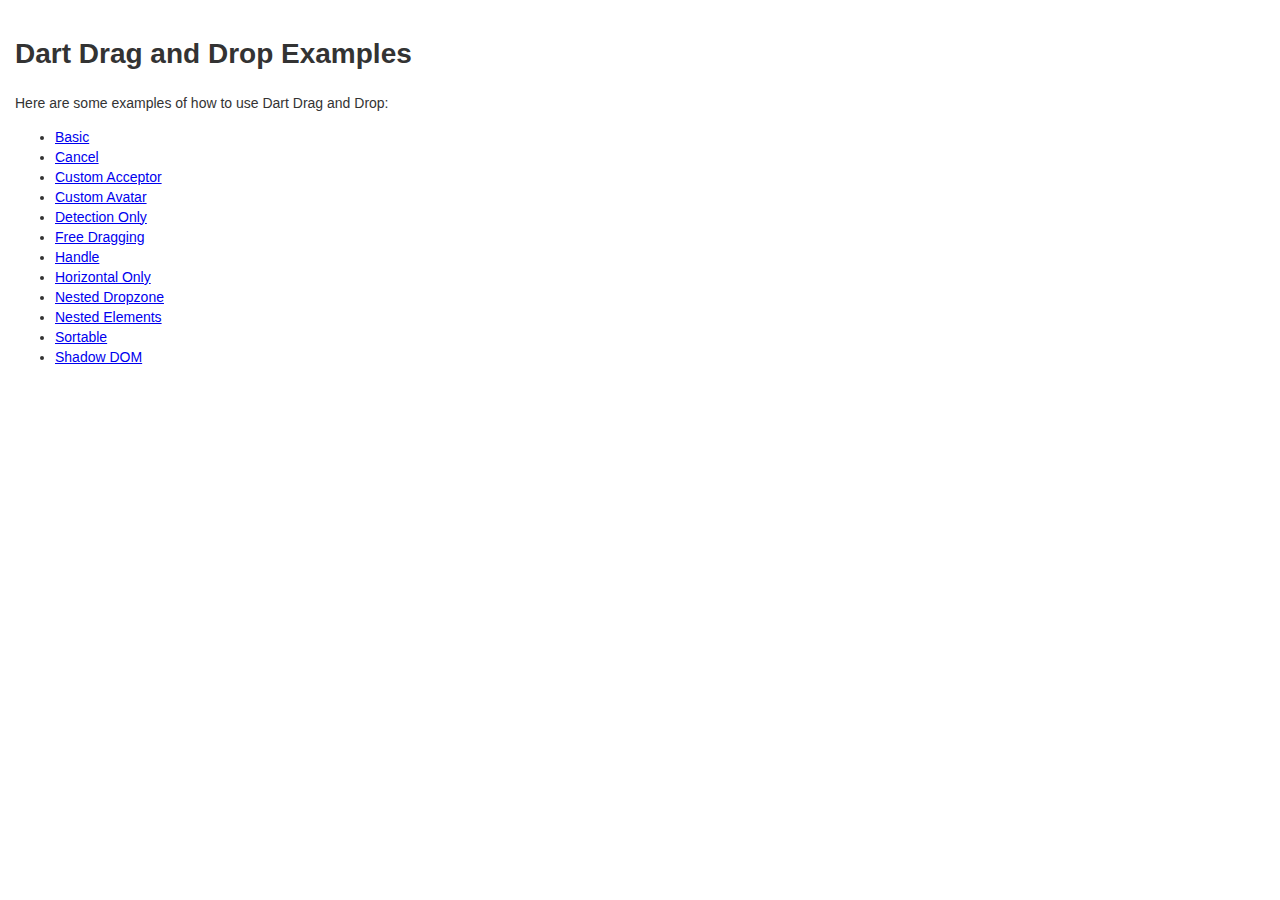
<file: index.html>
<!DOCTYPE html>

<html>
<head>
<meta charset="utf-8">
<meta name="viewport" content="width=device-width, initial-scale=1">

<link rel="stylesheet" href="example.css">

<title>Dart Drag and Drop Examples</title>
</head>

<body>
  <div class="container">
    <h1>Dart Drag and Drop Examples</h1>
    <p>
      Here are some examples of how to use Dart Drag and Drop:
    </p>
    <ul>
      <li><a href="basic/web/">Basic</a></li>
      <li><a href="cancel/web/">Cancel</a></li>
      <li><a href="custom-acceptor/web/">Custom Acceptor</a></li>
      <li><a href="custom-avatar/web/">Custom Avatar</a></li>
      <li><a href="detection-only/web/">Detection Only</a></li>
      <li><a href="free-dragging/web/">Free Dragging</a></li>
      <li><a href="handle/web/">Handle</a></li>
      <li><a href="horizontal-only/web/">Horizontal Only</a></li>
      <li><a href="nested-dropzones/web/">Nested Dropzone</a></li>
      <li><a href="nested-elements/web/">Nested Elements</a></li>
      <li><a href="simple-sortable/web/">Sortable</a></li>
      <li><a href="shadow-dom/web/">Shadow DOM</a></li>
    </ul>
  </div>
  </body>
</html>
</file>
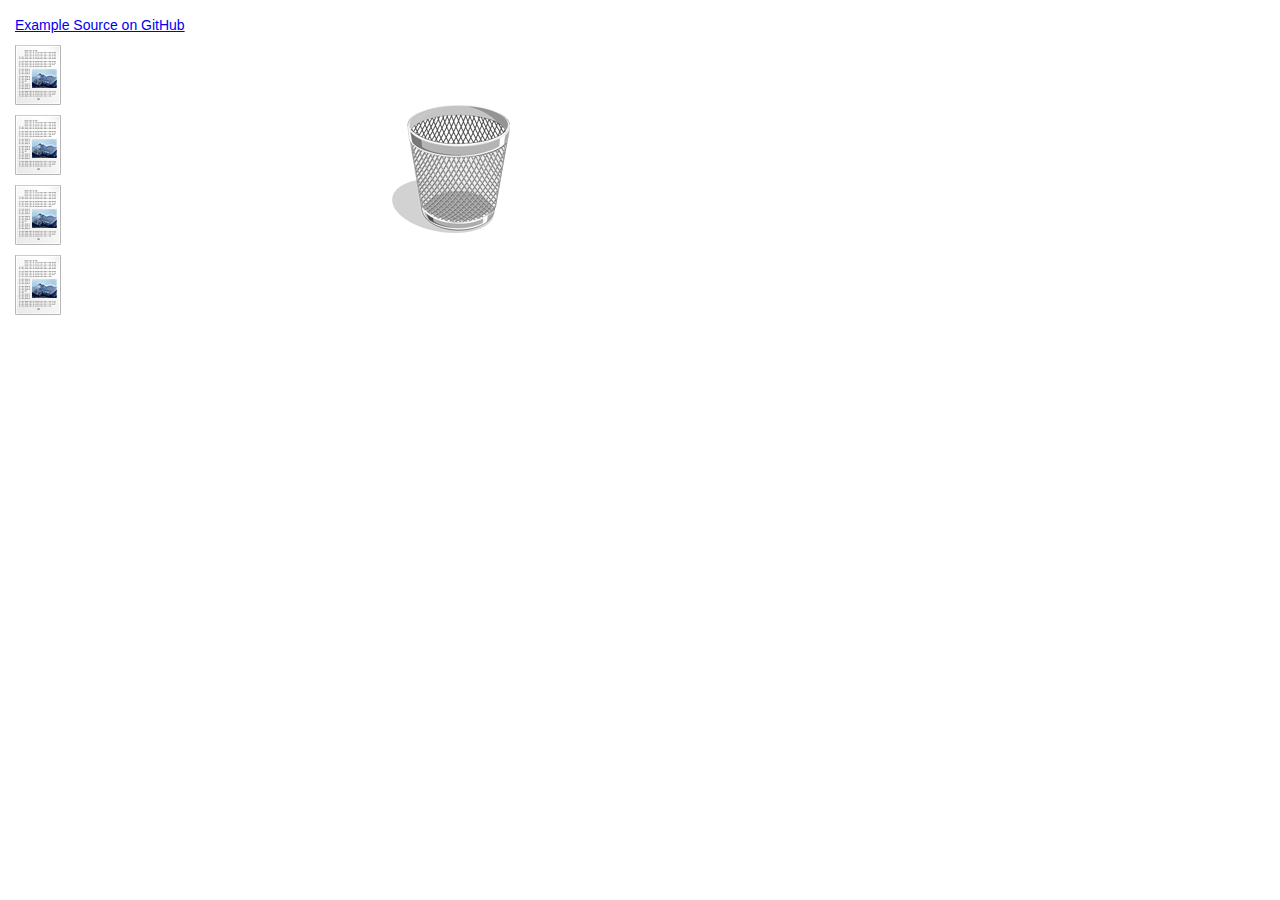
<file: basic/web/index.html>
<!DOCTYPE html>

<html>
<head>
<meta charset="utf-8">
<meta name="viewport" content="width=device-width, initial-scale=1">

<title>Dart Drag and Drop: Basic Example</title>

<link rel="stylesheet" href="example.css">
</head>

<body>
  <div class="container">
    <a href="https://github.com/marcojakob/dart-dnd/tree/master/example/basic"
      target="_parent">Example Source on GitHub</a>

    <div class="trash"></div>
    <img class="document" src="images/document.png">
    <img class="document" src="images/document.png">
    <img class="document" src="images/document.png">
    <img class="document" src="images/document.png">

  </div>

  <script type="application/dart" src="example.dart"></script>
  <script src="packages/browser/dart.js"></script>
</body>
</html>
</file>
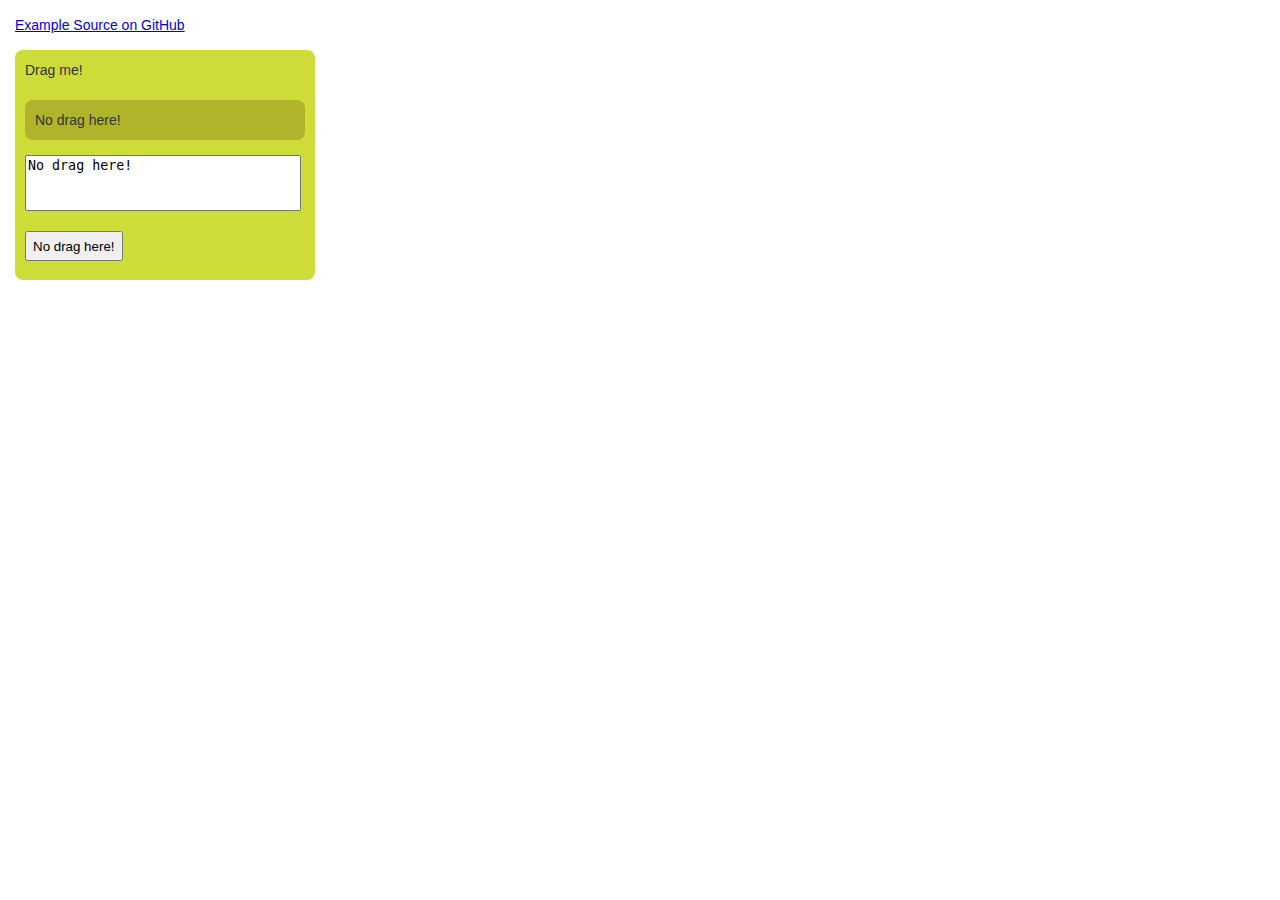
<file: cancel/web/index.html>
<!DOCTYPE html>

<html>
<head>
<meta charset="utf-8">
<meta name="viewport" content="width=device-width, initial-scale=1">

<title>Dart Drag and Drop: Cancel Example</title>

<link rel="stylesheet" href="example.css">
</head>

<body>
  <div class="container">
    <a href="https://github.com/marcojakob/dart-dnd/tree/master/example/cancel"
    target="_parent">Example Source on GitHub</a>

    <div class="draggable">
      <div>Drag me!</div>
      <div class="no-drag">No drag here!</div>
      <textarea>No drag here!</textarea>
      <button>No drag here!</button>
    </div>
  </div>

  <script type="application/dart" src="example.dart"></script>
  <script src="packages/browser/dart.js"></script>
</body>
</html>
</file>
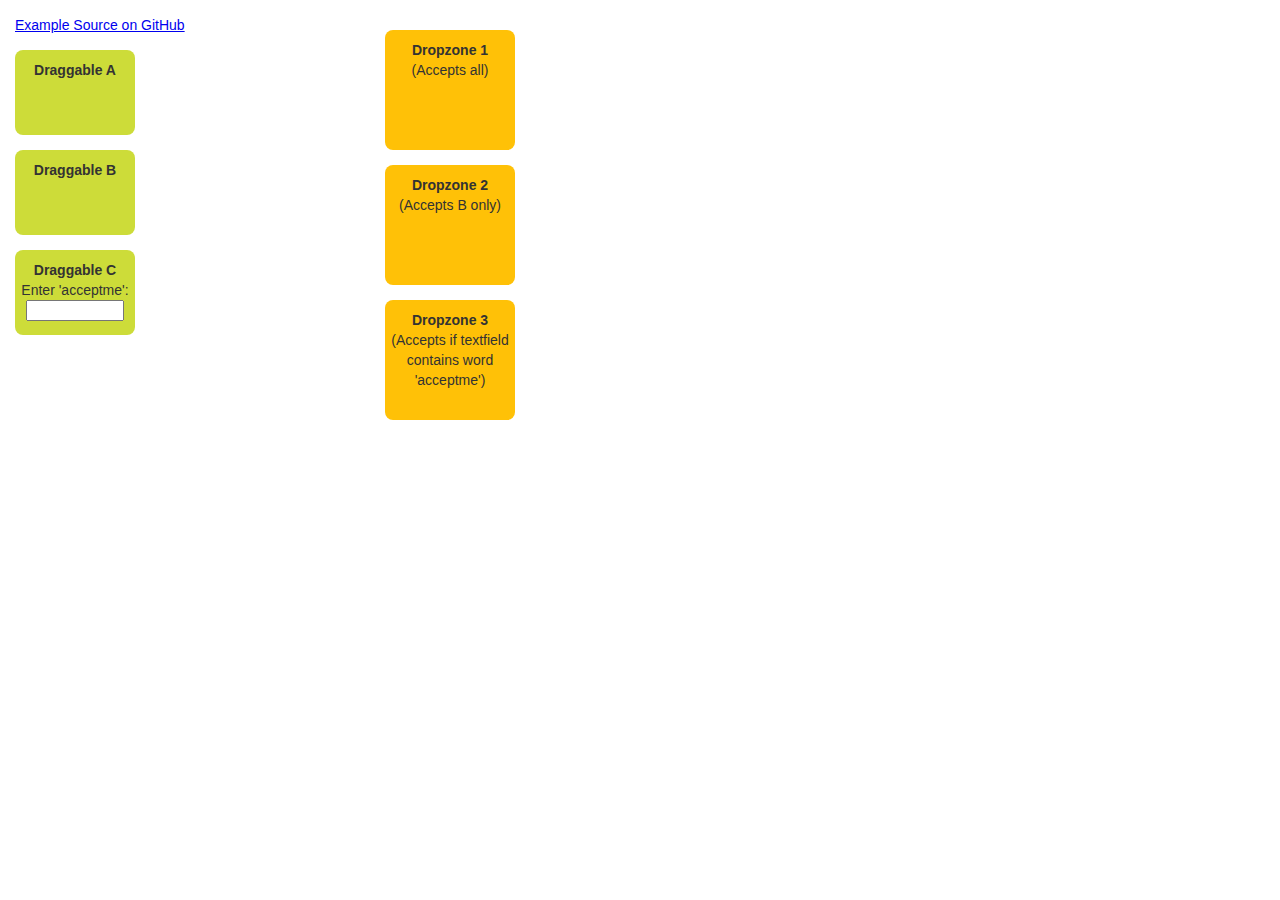
<file: custom-acceptor/web/index.html>
<!DOCTYPE html>

<html>
<head>
<meta charset="utf-8">
<meta name="viewport" content="width=device-width, initial-scale=1">

<title>Dart Drag and Drop: Custom Acceptor Example</title>

<link rel="stylesheet" href="example.css">
</head>

<body>
  <div class="container">
    <a href="https://github.com/marcojakob/dart-dnd/tree/master/example/custom-acceptor"
    target="_parent">Example Source on GitHub</a>

    <div class="dropzone-container">
      <div id="dropzone-1" class="dropzone">
        <p>Dropzone 1</p>
        (Accepts all)
      </div>
      <div id="dropzone-2" class="dropzone">
        <p>Dropzone 2</p>
        (Accepts B only)
      </div>
      <div id="dropzone-3" class="dropzone">
        <p>Dropzone 3</p>
        (Accepts if textfield contains word 'acceptme')
      </div>
    </div>

    <div id="draggable-a" class="draggable">
      <p>Draggable A</p>
    </div>
    <div id="draggable-b" class="draggable">
      <p>Draggable B</p>
    </div>
    <div id="draggable-c" class="draggable">
      <p>Draggable C</p>
      Enter 'acceptme': <br>
      <input>
    </div>
  </div>

  <script type="application/dart" src="example.dart"></script>
  <script src="packages/browser/dart.js"></script>
</body>
</html>
</file>
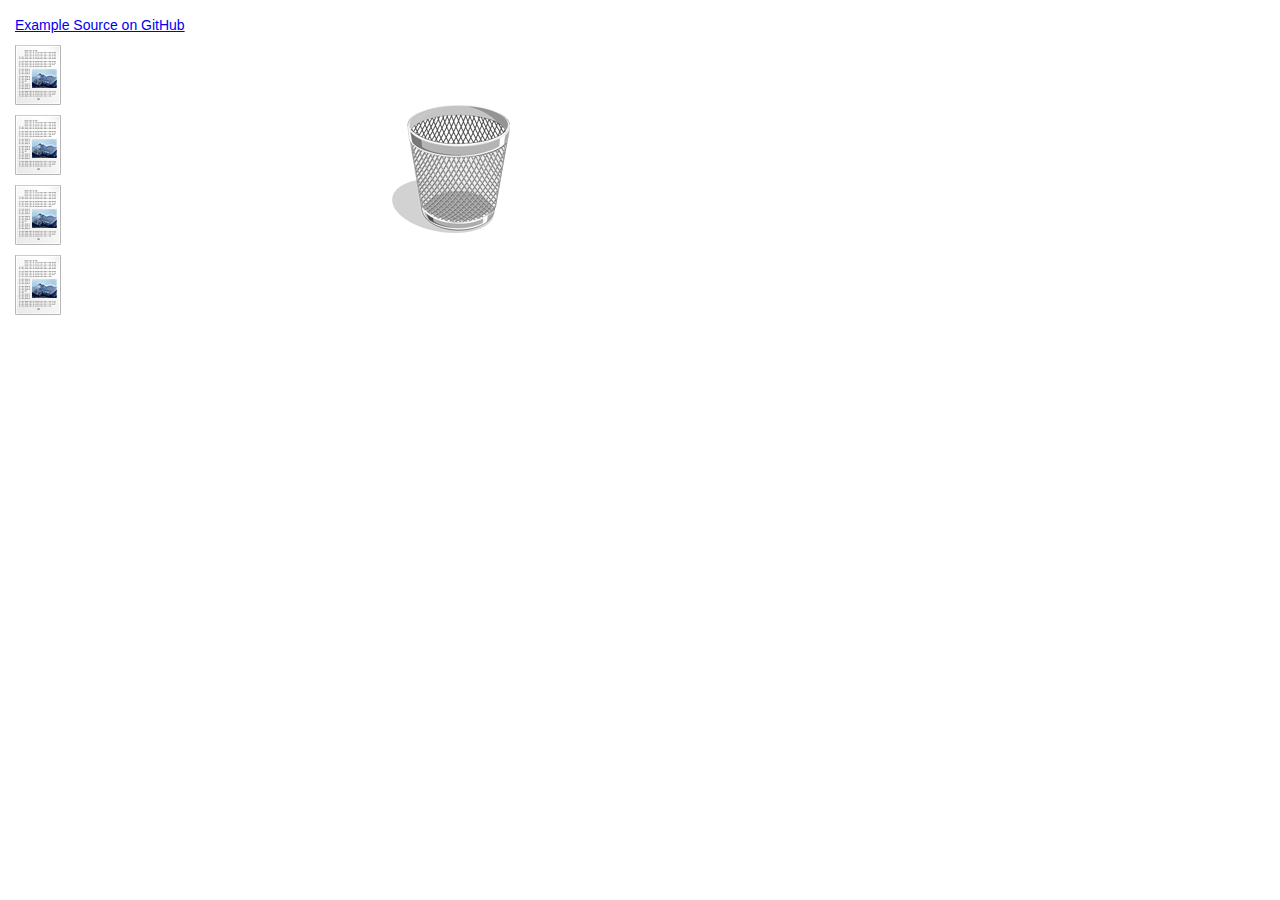
<file: custom-avatar/web/index.html>
<!DOCTYPE html>

<html>
<head>
<meta charset="utf-8">
<meta name="viewport" content="width=device-width, initial-scale=1">

<title>Dart Drag and Drop: Custom Avatar Example</title>

<link rel="stylesheet" href="example.css">
</head>

<body>

  <div class="container">
    <a href="https://github.com/marcojakob/dart-dnd/tree/master/example/custom-avatar"
      target="_parent">Example Source on GitHub</a>

    <div class="trash"></div>
    <img class="document" src="images/document.png">
    <img class="document" src="images/document.png">
    <img class="document" src="images/document.png">
    <img class="document" src="images/document.png">
  </div>

  <script type="application/dart" src="example.dart"></script>
  <script src="packages/browser/dart.js"></script>
</body>
</html>
</file>
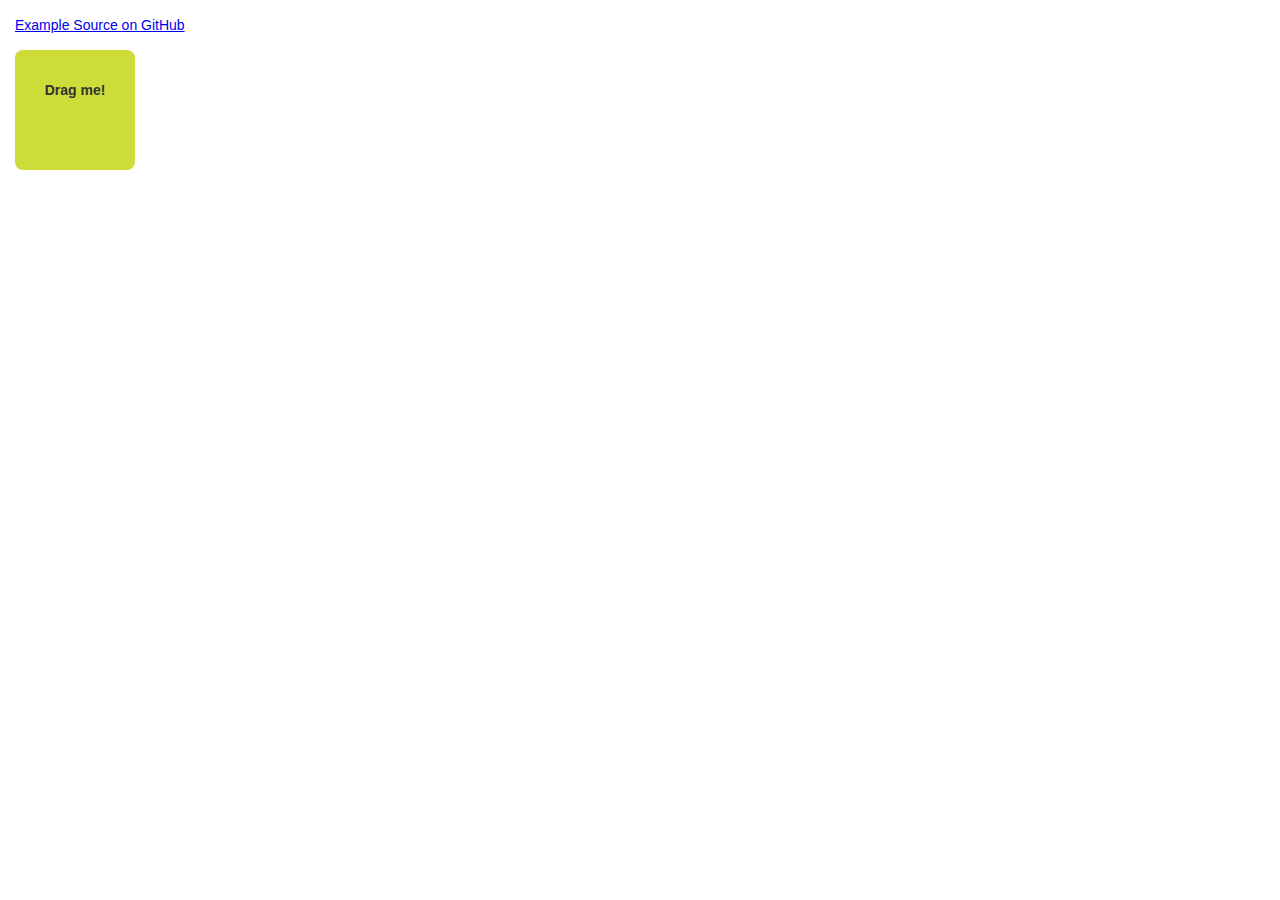
<file: detection-only/web/index.html>
<!DOCTYPE html>

<html>
<head>
<meta charset="utf-8">
<meta name="viewport" content="width=device-width, initial-scale=1">

<title>Dart Drag and Drop: Detection Only Example</title>

<link rel="stylesheet" href="example.css">
</head>

<body>
  <div class="container">
    <a href="https://github.com/marcojakob/dart-dnd/tree/master/example/detection-only"
    target="_parent">Example Source on GitHub</a>

    <div class="draggable">
      <p>Drag me!</p>
    </div>
  </div>

  <script type="application/dart" src="example.dart"></script>
  <script src="packages/browser/dart.js"></script>
</body>
</html>
</file>
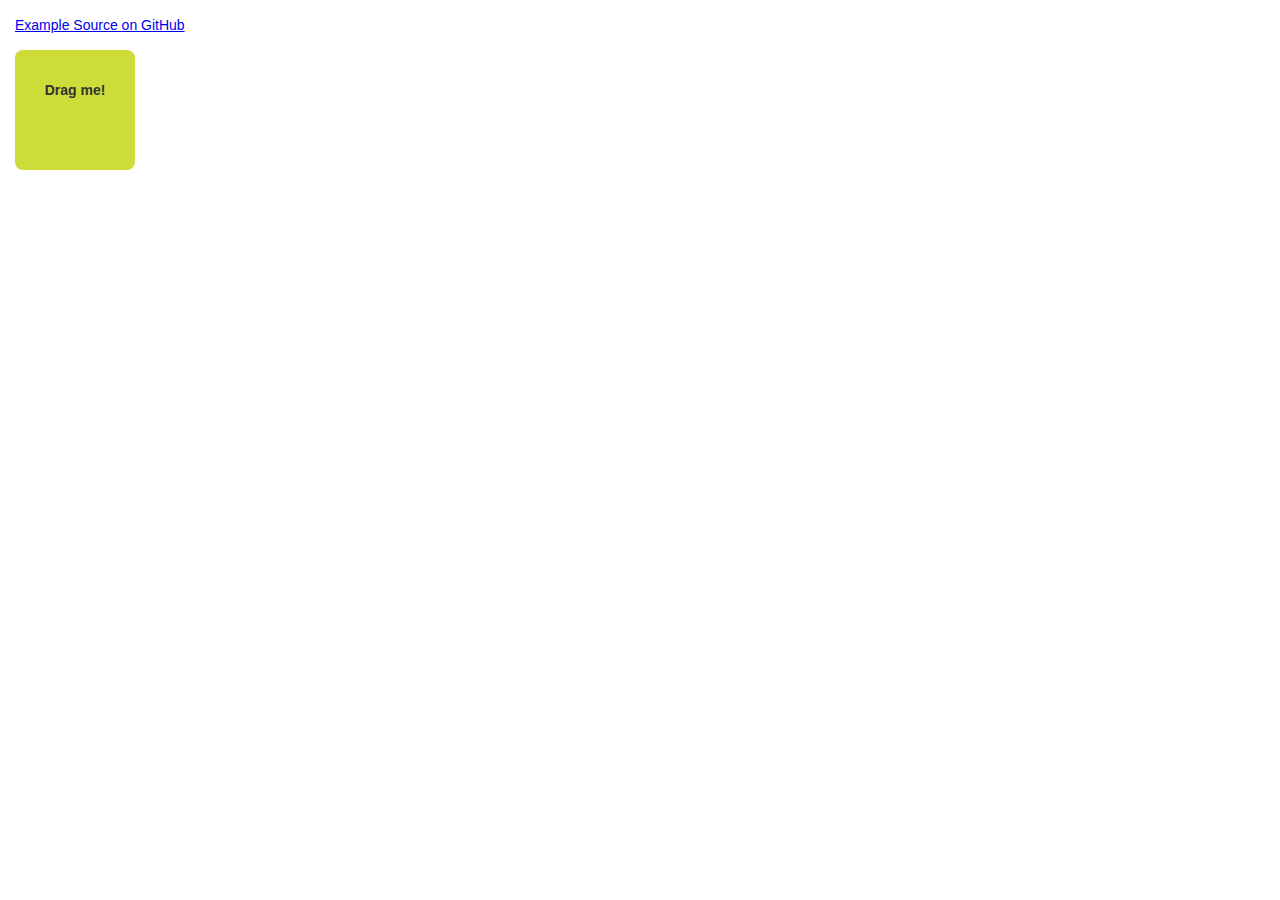
<file: free-dragging/web/index.html>
<!DOCTYPE html>

<html>
<head>
<meta charset="utf-8">
<meta name="viewport" content="width=device-width, initial-scale=1">

<title>Dart Drag and Drop: Free Dragging Example</title>

<link rel="stylesheet" href="example.css">
</head>

<body>
  <div class="container">
    <a href="https://github.com/marcojakob/dart-dnd/tree/master/example/free-dragging"
    target="_parent">Example Source on GitHub</a>

    <div class="draggable">
      <p>Drag me!</p>
    </div>
  </div>

  <script type="application/dart" src="example.dart"></script>
  <script src="packages/browser/dart.js"></script>
</body>
</html>
</file>
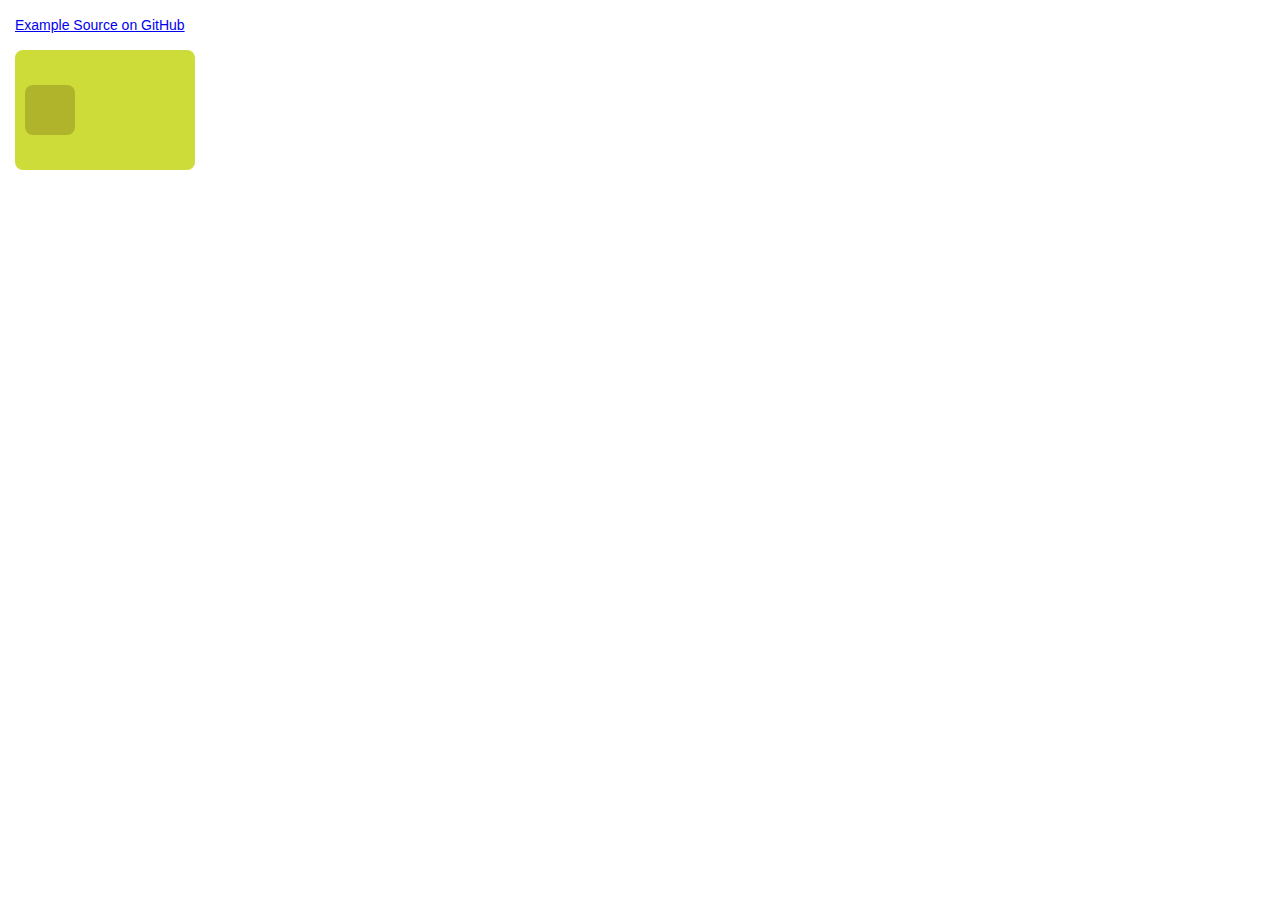
<file: handle/web/index.html>
<!DOCTYPE html>

<html>
<head>
<meta charset="utf-8">
<meta name="viewport" content="width=device-width, initial-scale=1">

<title>Dart Drag and Drop: Handle Example</title>

<link rel="stylesheet" href="example.css">
</head>

<body>
  <div class="container">
    <a href="https://github.com/marcojakob/dart-dnd/tree/master/example/handle"
    target="_parent">Example Source on GitHub</a>

    <div class="draggable">
      <div class="handle"></div>
    </div>
  </div>

  <script type="application/dart" src="example.dart"></script>
  <script src="packages/browser/dart.js"></script>
</body>
</html>
</file>
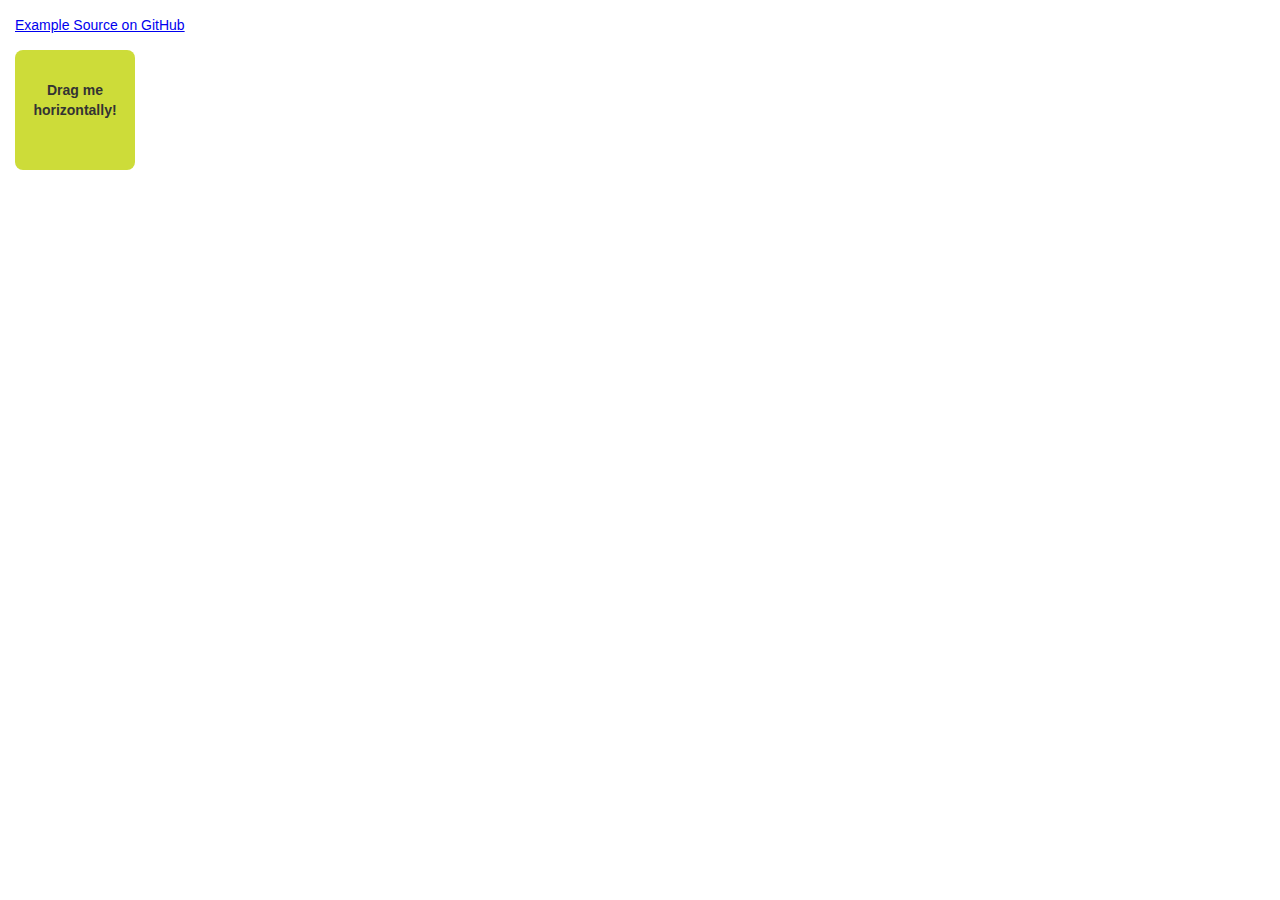
<file: horizontal-only/web/index.html>
<!DOCTYPE html>

<html>
<head>
<meta charset="utf-8">
<meta name="viewport" content="width=device-width, initial-scale=1">

<title>Dart Drag and Drop: Horizontal Only Example</title>

<link rel="stylesheet" href="example.css">
</head>

<body>
  <div class="container">
    <a href="https://github.com/marcojakob/dart-dnd/tree/master/example/horizontal-only"
    target="_parent">Example Source on GitHub</a>

    <div class="draggable">
      <p>Drag me horizontally!</p>
    </div>
  </div>

  <script type="application/dart" src="example.dart"></script>
  <script src="packages/browser/dart.js"></script>
</body>
</html>
</file>
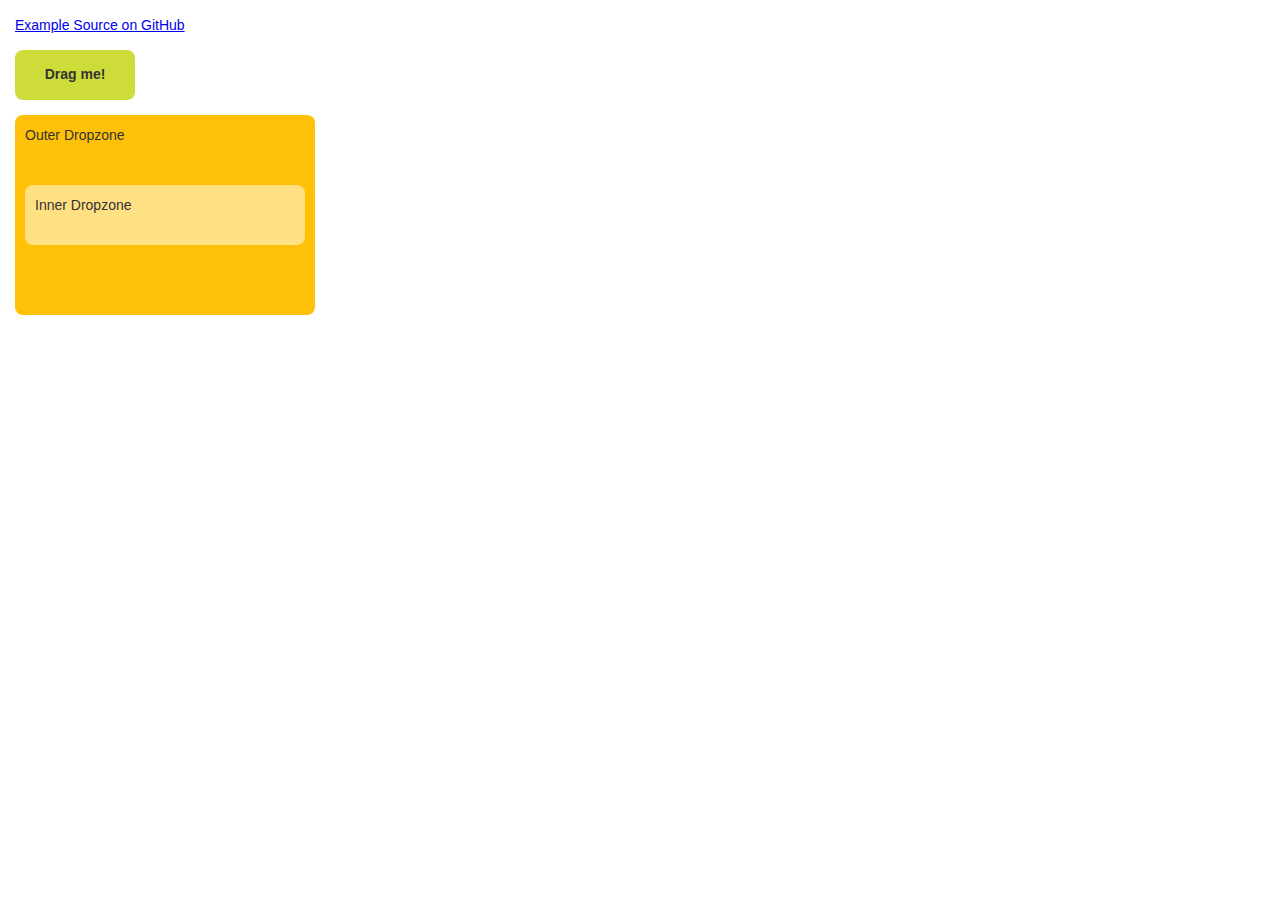
<file: nested-dropzones/web/index.html>
<!DOCTYPE html>

<html>
<head>
<meta charset="utf-8">
<meta name="viewport" content="width=device-width, initial-scale=1">

<title>Dart Drag and Drop: Nested Dropzones Example</title>

<link rel="stylesheet" href="example.css">
</head>

<body>
  <div class="container">
    <a href="https://github.com/marcojakob/dart-dnd/tree/master/example/nested-dropzones"
    target="_parent">Example Source on GitHub</a>

    <div class="draggable">
      <p>Drag me!</p>
    </div>

    <div class="dropzone-outer">
      <span>Outer Dropzone</span>

      <div class="dropzone-inner">
        <span>Inner Dropzone</span>
      </div>
    </div>
  </div>

  <script type="application/dart" src="example.dart"></script>
  <script src="packages/browser/dart.js"></script>
</body>
</html>
</file>
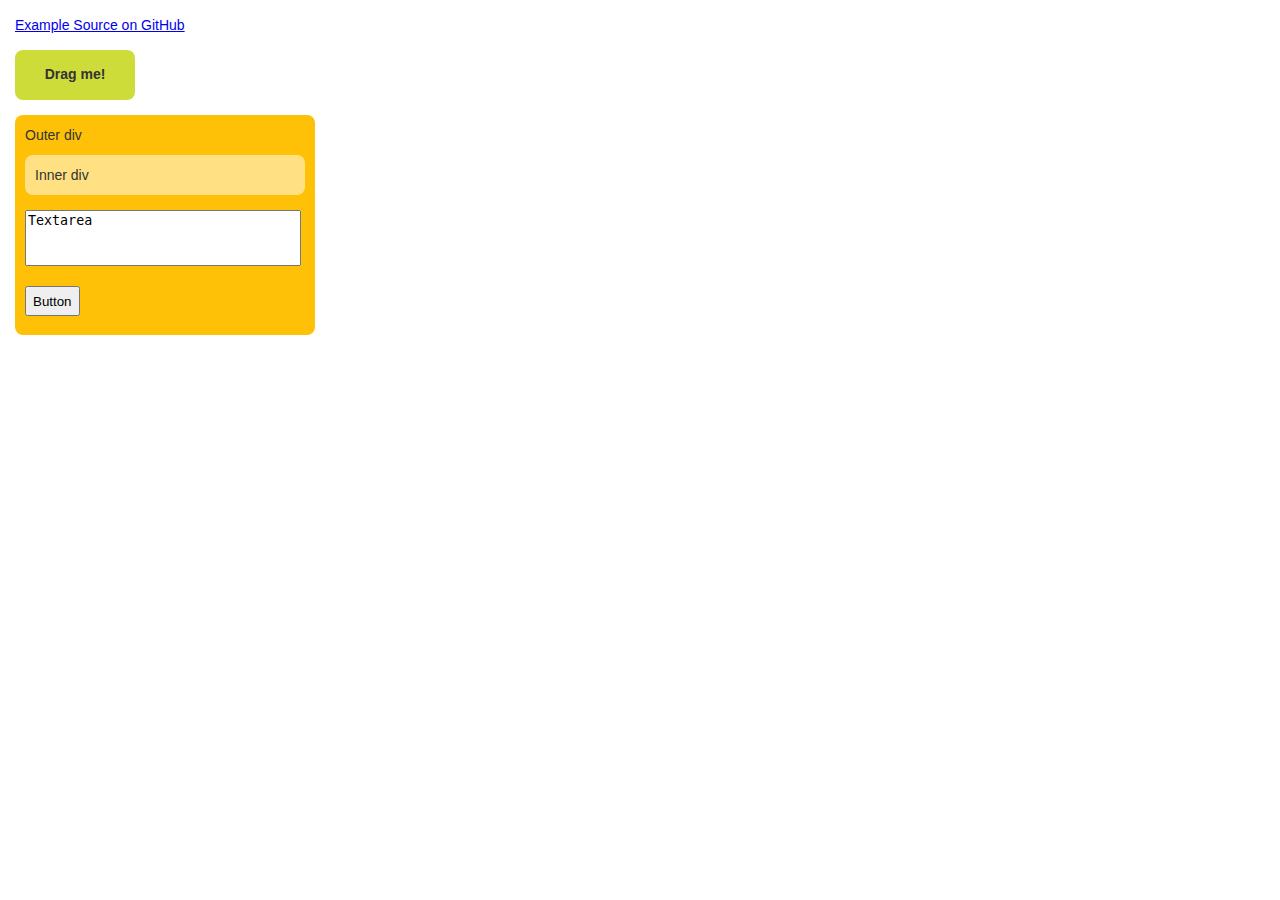
<file: nested-elements/web/index.html>
<!DOCTYPE html>

<html>
<head>
<meta charset="utf-8">
<meta name="viewport" content="width=device-width, initial-scale=1">

<title>Dart Drag and Drop: Nested Elements Example</title>

<link rel="stylesheet" href="example.css">
</head>

<body>
  <div class="container">
    <a href="https://github.com/marcojakob/dart-dnd/tree/master/example/nested-elements"
    target="_parent">Example Source on GitHub</a>

    <div class="draggable">
      <p>Drag me!</p>
    </div>

    <div class="dropzone">
      <span>Outer div</span>
      <div class="inner">Inner div</div>
      <textarea>Textarea</textarea>
      <button>Button</button>
    </div>
  </div>

  <script type="application/dart" src="example.dart"></script>
  <script src="packages/browser/dart.js"></script>
</body>
</html>
</file>
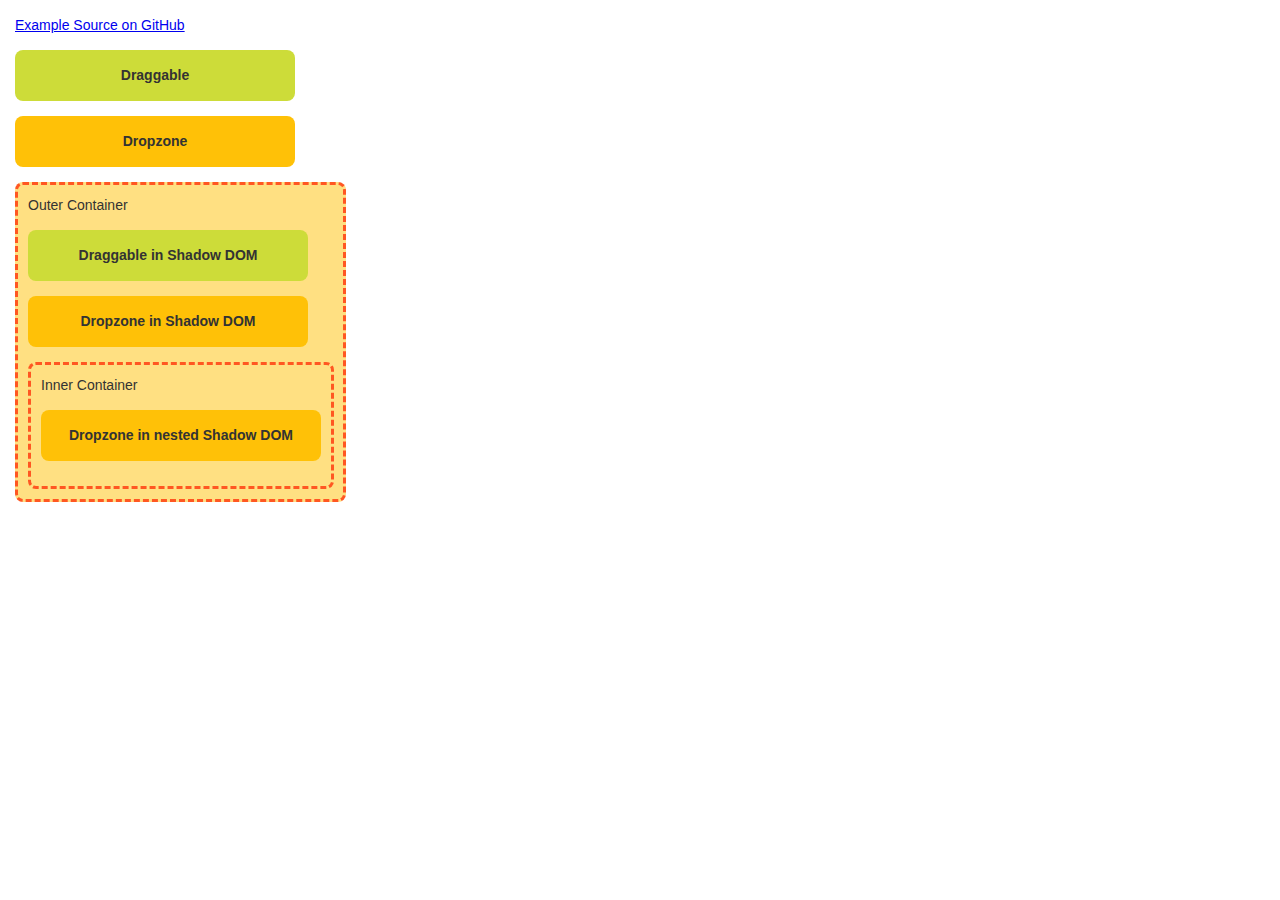
<file: shadow-dom/web/index.html>
<!DOCTYPE html><html><head><script src="packages/web_components/webcomponents.min.js"></script>
<script src="packages/web_components/dart_support.js"></script>

<meta charset="utf-8">
<meta name="viewport" content="width=device-width, initial-scale=1">

<title>Dart Drag and Drop: Shadow DOM Example</title>

<style shim-shadowdom="">html, body {
  height: 100%;
}

body {
  font-family: "Helvetica Neue", Helvetica, Arial, sans-serif;
  font-size: 14px;
  line-height: 1.428571429;
  color: #333;
  background-color: #fff;
  margin: 0;
  height: 200px;
}

.container {
  max-width: 500px;
  padding: 15px 15px 0 15px;
}

body /deep/ .draggable,
body /deep/ .dropzone {
  margin-top: 15px;
  margin-bottom: 15px;
  padding-top: 1px;
  width: 280px;
  height: 50px;
  border-radius: 8px;
}

body /deep/ .draggable {
  background: #cddc39;
  cursor: url(packages/dnd/cursor/openhand.cur), move; /* Cursor for IE. */
  cursor: url(packages/dnd/cursor/openhand.cur) 7 5, move; /* Cursor for FF and Chrome (setting midpoint). */
}

body /deep/ .dropzone {
  background-color: #ffc107;
  cursor: default;
}

body /deep/ .draggable p,
body /deep/ .dropzone p {
  text-align: center;
  font-weight: bold;
}

body /deep/ .dnd-draggable, body /deep/ .dnd-drag-occurring {
  cursor: url(packages/dnd/cursor/closedhand.cur), move; /* Cursor for IE. */
  cursor: url(packages/dnd/cursor/closedhand.cur) 7 5, move; /* Cursor for FF and Chrome (setting midpoint). */
}

body /deep/ .dnd-dragging {
  opacity: 0.7;
}

body /deep/ .dnd-over {
  background-color: #ff5722;
}</style>


</head>

<body unresolved=""><div hidden=""><style shim-shadowdom="">
/*******************************
          Flex Layout
*******************************/

html /deep/ [layout][horizontal], html /deep/ [layout][vertical] {
  display: -ms-flexbox;
  display: -webkit-flex;
  display: flex;
}

html /deep/ [layout][horizontal][inline], html /deep/ [layout][vertical][inline] {
  display: -ms-inline-flexbox;
  display: -webkit-inline-flex;
  display: inline-flex;
}

html /deep/ [layout][horizontal] {
  -ms-flex-direction: row;
  -webkit-flex-direction: row;
  flex-direction: row;
}

html /deep/ [layout][horizontal][reverse] {
  -ms-flex-direction: row-reverse;
  -webkit-flex-direction: row-reverse;
  flex-direction: row-reverse;
}

html /deep/ [layout][vertical] {
  -ms-flex-direction: column;
  -webkit-flex-direction: column;
  flex-direction: column;
}

html /deep/ [layout][vertical][reverse] {
  -ms-flex-direction: column-reverse;
  -webkit-flex-direction: column-reverse;
  flex-direction: column-reverse;
}

html /deep/ [layout][wrap] {
  -ms-flex-wrap: wrap;
  -webkit-flex-wrap: wrap;
  flex-wrap: wrap;
}

html /deep/ [layout][wrap-reverse] {
  -ms-flex-wrap: wrap-reverse;
  -webkit-flex-wrap: wrap-reverse;
  flex-wrap: wrap-reverse;
}

html /deep/ [flex] {
  -ms-flex: 1 1 0.000000001px;
  -webkit-flex: 1;
  flex: 1;
  -webkit-flex-basis: 0.000000001px;
  flex-basis: 0.000000001px;
}

html /deep/ [vertical][layout] > [flex][auto-vertical], html /deep/ [vertical][layout]::shadow [flex][auto-vertical] {
  -ms-flex: 1 1 auto;
  -webkit-flex-basis: auto;
  flex-basis: auto;
}

html /deep/ [flex][auto] {
  -ms-flex: 1 1 auto;
  -webkit-flex-basis: auto;
  flex-basis: auto;
}

html /deep/ [flex][none] {
  -ms-flex: none;
  -webkit-flex: none;
  flex: none;
}

html /deep/ [flex][one] {
  -ms-flex: 1;
  -webkit-flex: 1;
  flex: 1;
}

html /deep/ [flex][two] {
  -ms-flex: 2;
  -webkit-flex: 2;
  flex: 2;
}

html /deep/ [flex][three] {
  -ms-flex: 3;
  -webkit-flex: 3;
  flex: 3;
}

html /deep/ [flex][four] {
  -ms-flex: 4;
  -webkit-flex: 4;
  flex: 4;
}

html /deep/ [flex][five] {
  -ms-flex: 5;
  -webkit-flex: 5;
  flex: 5;
}

html /deep/ [flex][six] {
  -ms-flex: 6;
  -webkit-flex: 6;
  flex: 6;
}

html /deep/ [flex][seven] {
  -ms-flex: 7;
  -webkit-flex: 7;
  flex: 7;
}

html /deep/ [flex][eight] {
  -ms-flex: 8;
  -webkit-flex: 8;
  flex: 8;
}

html /deep/ [flex][nine] {
  -ms-flex: 9;
  -webkit-flex: 9;
  flex: 9;
}

html /deep/ [flex][ten] {
  -ms-flex: 10;
  -webkit-flex: 10;
  flex: 10;
}

html /deep/ [flex][eleven] {
  -ms-flex: 11;
  -webkit-flex: 11;
  flex: 11;
}

html /deep/ [flex][twelve] {
  -ms-flex: 12;
  -webkit-flex: 12;
  flex: 12;
}

/* alignment in cross axis */

html /deep/ [layout][start] {
  -ms-flex-align: start;
  -webkit-align-items: flex-start;
  align-items: flex-start;
}

html /deep/ [layout][center], html /deep/ [layout][center-center] {
  -ms-flex-align: center;
  -webkit-align-items: center;
  align-items: center;
}

html /deep/ [layout][end] {
  -ms-flex-align: end;
  -webkit-align-items: flex-end;
  align-items: flex-end;
}

/* alignment in main axis */

html /deep/ [layout][start-justified] {
  -ms-flex-pack: start;
  -webkit-justify-content: flex-start;
  justify-content: flex-start;
}

html /deep/ [layout][center-justified], html /deep/ [layout][center-center] {
  -ms-flex-pack: center;
  -webkit-justify-content: center;
  justify-content: center;
}

html /deep/ [layout][end-justified] {
  -ms-flex-pack: end;
  -webkit-justify-content: flex-end;
  justify-content: flex-end;
}

html /deep/ [layout][around-justified] {
  -ms-flex-pack: distribute;
  -webkit-justify-content: space-around;
  justify-content: space-around;
}

html /deep/ [layout][justified] {
  -ms-flex-pack: justify;
  -webkit-justify-content: space-between;
  justify-content: space-between;
}

/* self alignment */

html /deep/ [self-start] {
  -ms-align-self: flex-start;
  -webkit-align-self: flex-start;
  align-self: flex-start;
}

html /deep/ [self-center] {
  -ms-align-self: center;
  -webkit-align-self: center;
  align-self: center;
}

html /deep/ [self-end] {
  -ms-align-self: flex-end;
  -webkit-align-self: flex-end;
  align-self: flex-end;
}

html /deep/ [self-stretch] {
  -ms-align-self: stretch;
  -webkit-align-self: stretch;
  align-self: stretch;
}

/*******************************
          Other Layout
*******************************/

html /deep/ [block] {
  display: block;
}

/* ie support for hidden */
html /deep/ [hidden] {
  display: none !important;
}

html /deep/ [relative] {
  position: relative;
}

html /deep/ [fit] {
  position: absolute;
  top: 0;
  right: 0;
  bottom: 0;
  left: 0;
}

body[fullbleed] {
  margin: 0;
  height: 100vh;
}

/*******************************
            Other
*******************************/

html /deep/ [segment], html /deep/ segment {
  display: block;
  position: relative;
  -webkit-box-sizing: border-box;
  -ms-box-sizing: border-box;
  box-sizing: border-box;
  margin: 1em 0.5em;
  padding: 1em;
  background-color: white;
  -webkit-box-shadow: 0px 0px 0px 1px rgba(0, 0, 0, 0.1);
  box-shadow: 0px 0px 0px 1px rgba(0, 0, 0, 0.1);
  border-radius: 5px 5px 5px 5px;
}

</style>

<script src="packages/polymer/src/js/polymer/polymer.min.js"></script>

<script>
// TODO(sigmund): remove this script tag (dartbug.com/19650). This empty
// script tag is necessary to work around a bug in Chrome 36.
</script>

<!-- unminified for debugging:
<link rel="import" href="src/js/polymer/layout.html">
<script src="src/js/polymer/polymer.js"></script>
-->




<polymer-element name="inner-container" noscript="">
  <template>
    <style>
      :host {
        display: block;
        padding: 10px;
        margin-top: 10px;
        width: 280px;
        border-width: medium;
        border-color: #ff5722;
        border-style: dashed;
        background: #ffe082;
        border-radius: 8px;
      }
    </style>
    <div>
      <span>Inner Container</span>
      <div class="dropzone">
        <p>Dropzone in nested Shadow DOM</p>
      </div>
    </div>
  </template>
</polymer-element>

<polymer-element name="outer-container" noscript="">
  <template>
    <style>
      :host {
        display: block;
        padding: 10px;
        margin-top: 10px;
        width: 305px;
        border-width: medium;
        border-color: #ff5722;
        border-style: dashed;
        background: #ffe082;
        border-radius: 8px;
      }
    </style>
    <div>
      <span>Outer Container</span>
      <div class="draggable">
        <p>Draggable in Shadow DOM</p>
      </div>
      <div class="dropzone">
        <p>Dropzone in Shadow DOM</p>
      </div>

      <inner-container dnd-retarget=""></inner-container>
    </div>
  </template>
</polymer-element></div>
  <div class="container">
    <a href="https://github.com/marcojakob/dart-dnd/tree/master/example/shadow-dom" target="_parent">Example Source on GitHub</a>

    <div class="draggable">
      <p>Draggable</p>
    </div>

    <div class="dropzone">
      <p>Dropzone</p>
    </div>

    <outer-container dnd-retarget=""></outer-container>

    
    
  </div>


<script src="index.html_bootstrap.dart.js" async=""></script></body></html>
</file>
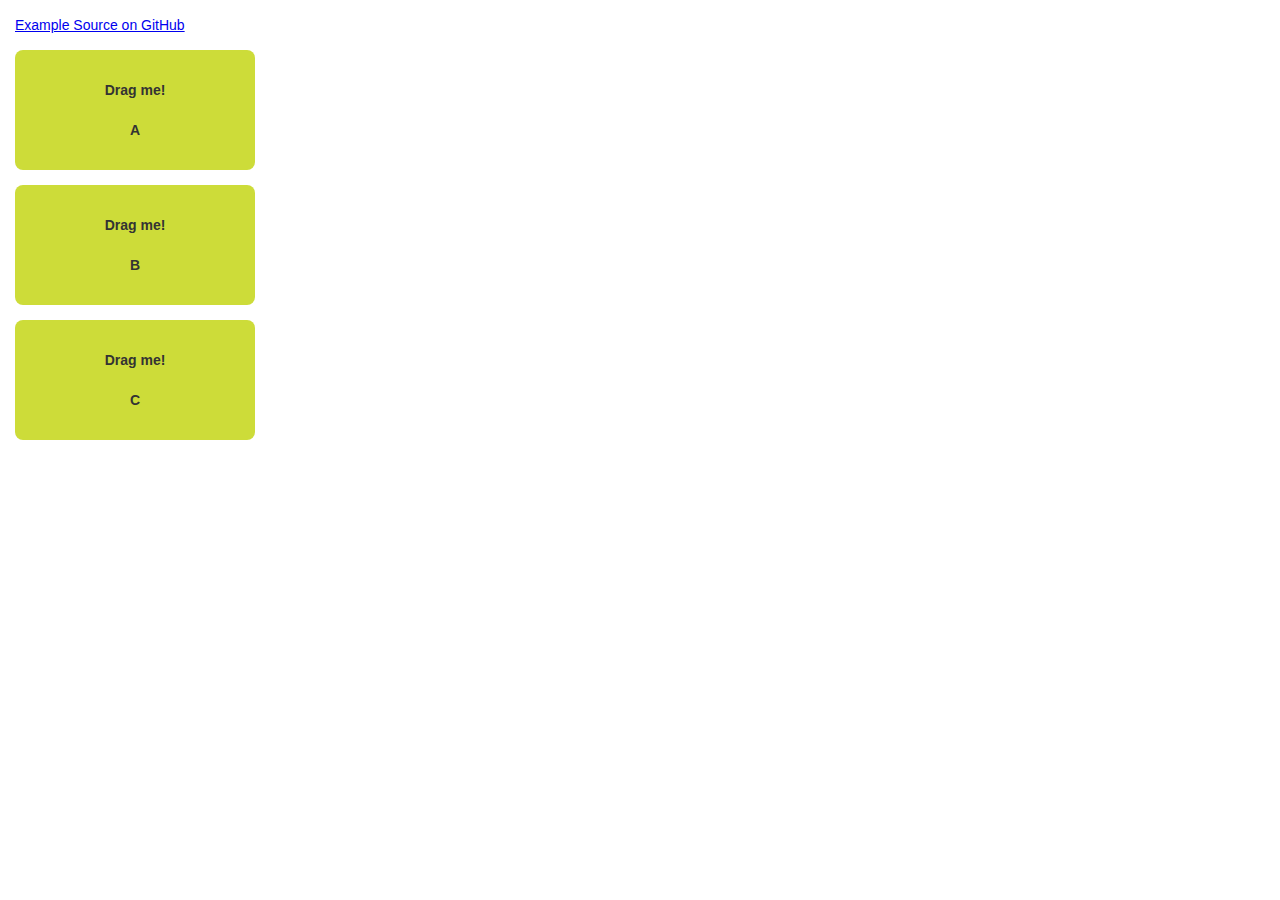
<file: simple-sortable/web/index.html>
<!DOCTYPE html>

<html>
<head>
<meta charset="utf-8">
<meta name="viewport" content="width=device-width, initial-scale=1">

<title>Dart Drag and Drop: Sortable Test</title>

<link rel="stylesheet" href="example.css">
</head>

<body>
  <div class="container">

    <a href="https://github.com/marcojakob/dart-dnd/tree/master/example/simple-sortable"
    target="_parent">Example Source on GitHub</a>

    <div>
      <div class="sortable">
        <p>Drag me!<br><br>A</p>
      </div>
      <div class="sortable">
        <p>Drag me!<br><br>B</p>
      </div>
      <div class="sortable">
        <p>Drag me!<br><br>C</p>
      </div>
    </div>
  </div>

  <script type="application/dart" src="example.dart"></script>
  <script src="packages/browser/dart.js"></script>
</body>
</html>
</file>
<file: example.css>
html, body {
  height: 100%;
}

body {
  font-family: "Helvetica Neue", Helvetica, Arial, sans-serif;
  font-size: 14px;
  line-height: 1.428571429;
  color: #333;
  background-color: #fff;
  margin: 0;
}

.container {
  max-width: 500px;
  padding: 15px;
}
</file>
<file: basic/web/example.css>
body {
  font-family: "Helvetica Neue", Helvetica, Arial, sans-serif;
  font-size: 14px;
  line-height: 1.428571429;
  color: #333;
  background-color: #fff;
  margin: 0;
}

.container {
  max-width: 500px;
  padding: 15px 15px 0 15px;
}

.trash {
  background: url(images/trash.png) top left no-repeat;
  height: 128px;
  width: 128px;
  margin-top: 90px;
  float: right;
  opacity: 0.7;
}

.trash.full {
  background: url(images/trash.png) top right no-repeat;
}

.document {
  margin-top: 10px;
  display: block;
  cursor: url(../../packages/dnd/cursor/openhand.cur), move; /* Cursor for IE. */
  cursor: url(../../packages/dnd/cursor/openhand.cur) 7 5, move; /* Cursor for FF and Chrome (setting midpoint). */
}

.dnd-over {
  opacity: 1;
}

.dnd-dragging {
  opacity: 0.5;
}

.dnd-dragging, .dnd-drag-occurring {
  cursor: url(../../packages/dnd/cursor/closedhand.cur), move; /* Cursor for IE. */
  cursor: url(../../packages/dnd/cursor/closedhand.cur) 7 5, move; /* Cursor for FF and Chrome (setting midpoint). */
}
</file>
<file: cancel/web/example.css>
html, body {
  height: 100%;
}

body {
  font-family: "Helvetica Neue", Helvetica, Arial, sans-serif;
  font-size: 14px;
  line-height: 1.428571429;
  color: #333;
  background-color: #fff;
  margin: 0;
}

.container {
  max-width: 400px;
  padding: 15px 15px 0 15px;
}

.draggable {
  margin-top: 15px;
  padding: 10px;
  width: 280px;
  height: 210px;
  background: #cddc39;
  border-radius: 8px;
  cursor: url(../../packages/dnd/cursor/openhand.cur), move; /* Cursor for IE. */
  cursor: url(../../packages/dnd/cursor/openhand.cur) 7 5, move; /* Cursor for FF and Chrome (setting midpoint). */
}

.no-drag {
  padding: 10px;
  margin-top: 20px;
  height: 20px;
  border-radius: 8px;
  background-color: #afb42b;
  cursor: default;
}

textarea {
  margin-top: 15px;
  width: 270px;
  height: 50px;
  resize: none;
}

button {
  margin-top: 15px;
  height: 30px;
}


.dnd-draggable, .dnd-drag-occurring {
  cursor: url(../../packages/dnd/cursor/closedhand.cur), move; /* Cursor for IE. */
  cursor: url(../../packages/dnd/cursor/closedhand.cur) 7 5, move; /* Cursor for FF and Chrome (setting midpoint). */
}

.dnd-dragging {
  opacity: 0.5;
}
</file>
<file: custom-acceptor/web/example.css>
html, body {
  height: 100%;
}

body {
  font-family: "Helvetica Neue", Helvetica, Arial, sans-serif;
  font-size: 14px;
  line-height: 1.428571429;
  color: #333;
  background-color: #fff;
  margin: 0;
}

.container {
  max-width: 500px;
  padding: 15px 15px 0 15px;
}

.draggable {
  margin-top: 15px;
  width: 120px;
  height: 85px;
  background: #cddc39;
  border-radius: 8px;
  text-align: center;
  cursor: url(../../packages/dnd/cursor/openhand.cur), move; /* Cursor for IE. */
  cursor: url(../../packages/dnd/cursor/openhand.cur) 7 5, move; /* Cursor for FF and Chrome (setting midpoint). */
}

.draggable p {
  padding-top: 10px;
  margin: 0;
  font-weight: bold;
}

.draggable input {
  width: 90px;
}

.dropzone-container {
  float: right;
}

.dropzone {
  margin-top: 15px;
  width: 130px;
  height: 120px;
  background: #ffc107;
  border-radius: 8px;
  text-align: center;
}

.dropzone p {
  margin: 0;
  padding-top: 10px;
  font-weight: bold;
}

.dnd-dragging {
  opacity: 0.7;
}

.dnd-over {
  background-color: #ff5722;
}

.dnd-invalid {
  background-color: grey;
  cursor: not-allowed;
}

.dnd-dragging, .dnd-drag-occurring {
  cursor: url(../../packages/dnd/cursor/closedhand.cur), move; /* Cursor for IE. */
  cursor: url(../../packages/dnd/cursor/closedhand.cur) 7 5, move; /* Cursor for FF and Chrome (setting midpoint). */
}
</file>
<file: custom-avatar/web/example.css>
body {
  font-family: "Helvetica Neue", Helvetica, Arial, sans-serif;
  font-size: 14px;
  line-height: 1.428571429;
  color: #333;
  background-color: #fff;
  margin: 0;
}

.container {
  max-width: 500px;
  padding: 15px 15px 0 15px;
}

.trash {
  background: url(images/trash.png) top left no-repeat;
  height: 128px;
  width: 128px;
  margin-top: 90px;
  float: right;
  opacity: 0.7;
}

.trash.full {
  background: url(images/trash.png) top right no-repeat;
}

.document {
  margin-top: 10px;
  display: block;
  cursor: url(../../packages/dnd/cursor/openhand.cur), move; /* Cursor for IE. */
  cursor: url(../../packages/dnd/cursor/openhand.cur) 7 5, move; /* Cursor for FF and Chrome (setting midpoint). */
}

.dnd-over {
  opacity: 1;
}

.dnd-dragging {
  opacity: 0.5;
}

.dnd-dragging, .dnd-drag-occurring {
  cursor: url(../../packages/dnd/cursor/closedhand.cur), move; /* Cursor for IE. */
  cursor: url(../../packages/dnd/cursor/closedhand.cur) 7 5, move; /* Cursor for FF and Chrome (setting midpoint). */
}
</file>
<file: detection-only/web/example.css>
html, body {
  height: 100%;
}

body {
  font-family: "Helvetica Neue", Helvetica, Arial, sans-serif;
  font-size: 14px;
  line-height: 1.428571429;
  color: #333;
  background-color: #fff;
  margin: 0;
}

.container {
  max-width: 400px;
  padding: 15px 15px 0 15px;
}

.draggable {
  margin-top: 15px;
  width: 120px;
  height: 120px;
  background: #cddc39;
  border-radius: 8px;
  cursor: url(../../packages/dnd/cursor/openhand.cur), move; /* Cursor for IE. */
  cursor: url(../../packages/dnd/cursor/openhand.cur) 7 5, move; /* Cursor for FF and Chrome (setting midpoint). */
}

.draggable p {
  text-align: center;
  padding-top: 30px;
  font-weight: bold;
}

.dnd-dragging {
  opacity: 0.7;
}

.dnd-dragging, .dnd-drag-occurring {
  cursor: url(../../packages/dnd/cursor/closedhand.cur), move; /* Cursor for IE. */
  cursor: url(../../packages/dnd/cursor/closedhand.cur) 7 5, move; /* Cursor for FF and Chrome (setting midpoint). */
}
</file>
<file: free-dragging/web/example.css>
html, body {
  height: 100%;
}

body {
  font-family: "Helvetica Neue", Helvetica, Arial, sans-serif;
  font-size: 14px;
  line-height: 1.428571429;
  color: #333;
  background-color: #fff;
  margin: 0;
}

.container {
  max-width: 400px;
  padding: 15px 15px 0 15px;
}

.draggable {
  margin-top: 15px;
  width: 120px;
  height: 120px;
  background: #cddc39;
  border-radius: 8px;
  cursor: url(../../packages/dnd/cursor/openhand.cur), move; /* Cursor for IE. */
  cursor: url(../../packages/dnd/cursor/openhand.cur) 7 5, move; /* Cursor for FF and Chrome (setting midpoint). */
}

.draggable p {
  text-align: center;
  padding-top: 30px;
  margin: 0;
  font-weight: bold;
}

.dnd-dragging {
  opacity: 0.5;
}

.dnd-dragging, .dnd-drag-occurring {
  cursor: url(../../packages/dnd/cursor/closedhand.cur), move; /* Cursor for IE. */
  cursor: url(../../packages/dnd/cursor/closedhand.cur) 7 5, move; /* Cursor for FF and Chrome (setting midpoint). */
}
</file>
<file: handle/web/example.css>
html, body {
  height: 100%;
}

body {
  font-family: "Helvetica Neue", Helvetica, Arial, sans-serif;
  font-size: 14px;
  line-height: 1.428571429;
  color: #333;
  background-color: #fff;
  margin: 0;
}

.container {
  max-width: 400px;
  padding: 15px 15px 0 15px;
}

.draggable {
  margin-top: 15px;
  width: 180px;
  height: 120px;
  background: #cddc39;
  border-radius: 8px;
}

.handle {
  position: relative;
  width: 50px;
  height: 50px;
  left: 10px;
  top: 35px;
  border-radius: 8px;
  background-color: #afb42b;
  cursor: url(../../packages/dnd/cursor/openhand.cur), move; /* Cursor for IE. */
  cursor: url(../../packages/dnd/cursor/openhand.cur) 7 5, move; /* Cursor for FF and Chrome (setting midpoint). */
}

.dnd-draggable, .dnd-drag-occurring {
  cursor: url(../../packages/dnd/cursor/closedhand.cur), move; /* Cursor for IE. */
  cursor: url(../../packages/dnd/cursor/closedhand.cur) 7 5, move; /* Cursor for FF and Chrome (setting midpoint). */
}

.dnd-dragging {
  opacity: 0.5;
}
</file>
<file: horizontal-only/web/example.css>
html, body {
  height: 100%;
}

body {
  font-family: "Helvetica Neue", Helvetica, Arial, sans-serif;
  font-size: 14px;
  line-height: 1.428571429;
  color: #333;
  background-color: #fff;
  margin: 0;
}

.container {
  max-width: 400px;
  padding: 15px 15px 0 15px;
}

.draggable {
  margin-top: 15px;
  width: 120px;
  height: 120px;
  background: #cddc39;
  border-radius: 8px;
  cursor: url(../../packages/dnd/cursor/openhand.cur), move; /* Cursor for IE. */
  cursor: url(../../packages/dnd/cursor/openhand.cur) 7 5, move; /* Cursor for FF and Chrome (setting midpoint). */
}

.draggable p {
  text-align: center;
  padding-top: 30px;
  margin: 0;
  font-weight: bold;
}

.dnd-dragging {
  opacity: 0.5;
}

.dnd-dragging, .dnd-drag-occurring {
  cursor: url(../../packages/dnd/cursor/closedhand.cur), move; /* Cursor for IE. */
  cursor: url(../../packages/dnd/cursor/closedhand.cur) 7 5, move; /* Cursor for FF and Chrome (setting midpoint). */
}
</file>
<file: nested-dropzones/web/example.css>
html, body {
  height: 100%;
}

body {
  font-family: "Helvetica Neue", Helvetica, Arial, sans-serif;
  font-size: 14px;
  line-height: 1.428571429;
  color: #333;
  background-color: #fff;
  margin: 0;
}

.container {
  max-width: 500px;
  padding: 15px 15px 0 15px;
}

.draggable {
  margin-top: 15px;
  position: absolute;
  z-index: 100;
  width: 120px;
  height: 50px;
  background: #cddc39;
  border-radius: 8px;
  cursor: url(../../packages/dnd/cursor/openhand.cur), move; /* Cursor for IE. */
  cursor: url(../../packages/dnd/cursor/openhand.cur) 7 5, move; /* Cursor for FF and Chrome (setting midpoint). */
}

.draggable p {
  text-align: center;
  font-weight: bold;
}

.dropzone-outer {
  position: relative;
  top: 60px;
  padding: 10px;
  margin-top: 20px;
  width: 280px;
  height: 180px;
  background: #ffc107;
  border-radius: 8px;
}

.dropzone-inner {
  padding: 10px;
  margin-top: 40px;
  height: 40px;
  border-radius: 8px;
  background-color: #ffe082;
}

.dnd-draggable, .dnd-drag-occurring {
  cursor: url(../../packages/dnd/cursor/closedhand.cur), move; /* Cursor for IE. */
  cursor: url(../../packages/dnd/cursor/closedhand.cur) 7 5, move; /* Cursor for FF and Chrome (setting midpoint). */
}

.dnd-dragging {
  opacity: 0.7;
}

.dnd-over {
  background-color: #ff5722;
}
</file>
<file: nested-elements/web/example.css>
html, body {
  height: 100%;
}

body {
  font-family: "Helvetica Neue", Helvetica, Arial, sans-serif;
  font-size: 14px;
  line-height: 1.428571429;
  color: #333;
  background-color: #fff;
  margin: 0;
}

.container {
  max-width: 500px;
  padding: 15px 15px 0 15px;
}

.draggable {
  margin-top: 15px;
  position: absolute;
  z-index: 100;
  width: 120px;
  height: 50px;
  background: #cddc39;
  border-radius: 8px;
  cursor: url(../../packages/dnd/cursor/openhand.cur), move; /* Cursor for IE. */
  cursor: url(../../packages/dnd/cursor/openhand.cur) 7 5, move; /* Cursor for FF and Chrome (setting midpoint). */
}

.draggable p {
  text-align: center;
  font-weight: bold;
}

.dropzone {
  position: relative;
  top: 60px;
  padding: 10px;
  margin-top: 20px;
  width: 280px;
  height: 200px;
  background: #ffc107;
  border-radius: 8px;
}

.inner {
  padding: 10px;
  margin-top:10px;
  height: 20px;
  border-radius: 8px;
  background-color: #ffe082;
  cursor: default;
}

textarea {
  margin-top: 15px;
  width: 270px;
  height: 50px;
  resize: none;
}

button {
  margin-top: 15px;
  height: 30px;
}

.dnd-draggable, .dnd-drag-occurring {
  cursor: url(../../packages/dnd/cursor/closedhand.cur), move; /* Cursor for IE. */
  cursor: url(../../packages/dnd/cursor/closedhand.cur) 7 5, move; /* Cursor for FF and Chrome (setting midpoint). */
}

.dnd-dragging {
  opacity: 0.7;
}

.dnd-over {
  background-color: #ff5722;
}
</file>
<file: simple-sortable/web/example.css>
html, body {
  height: 100%;
}

body {
  font-family: "Helvetica Neue", Helvetica, Arial, sans-serif;
  font-size: 14px;
  line-height: 1.428571429;
  color: #333;
  background-color: #fff;
  margin: 0;
}

.container {
  max-width: 400px;
  padding: 15px 15px 0 15px;
}

.sortable {
  margin-top: 15px;
  width: 240px;
  height: 120px;
  background: #cddc39;
  border-radius: 8px;
  cursor: url(../../packages/dnd/cursor/openhand.cur), move; /* Cursor for IE. */
  cursor: url(../../packages/dnd/cursor/openhand.cur) 7 5, move; /* Cursor for FF and Chrome (setting midpoint). */
  box-sizing: border-box;
}

.sortable p {
  text-align: center;
  padding-top: 30px;
  margin: 0;
  font-weight: bold;
}

.dnd-dragging {
  opacity: 0.5;
}

.dnd-dragging, .dnd-drag-occurring {
  cursor: url(../../packages/dnd/cursor/closedhand.cur), move; /* Cursor for IE. */
  cursor: url(../../packages/dnd/cursor/closedhand.cur) 7 5, move; /* Cursor for FF and Chrome (setting midpoint). */
}

.dnd-over {
  border-width: medium;
  border-color: #ff5722;
  border-style: dashed;
  background-color: white;
  opacity: 1;
}

.dnd-over * {
  display: none;
}
</file>
